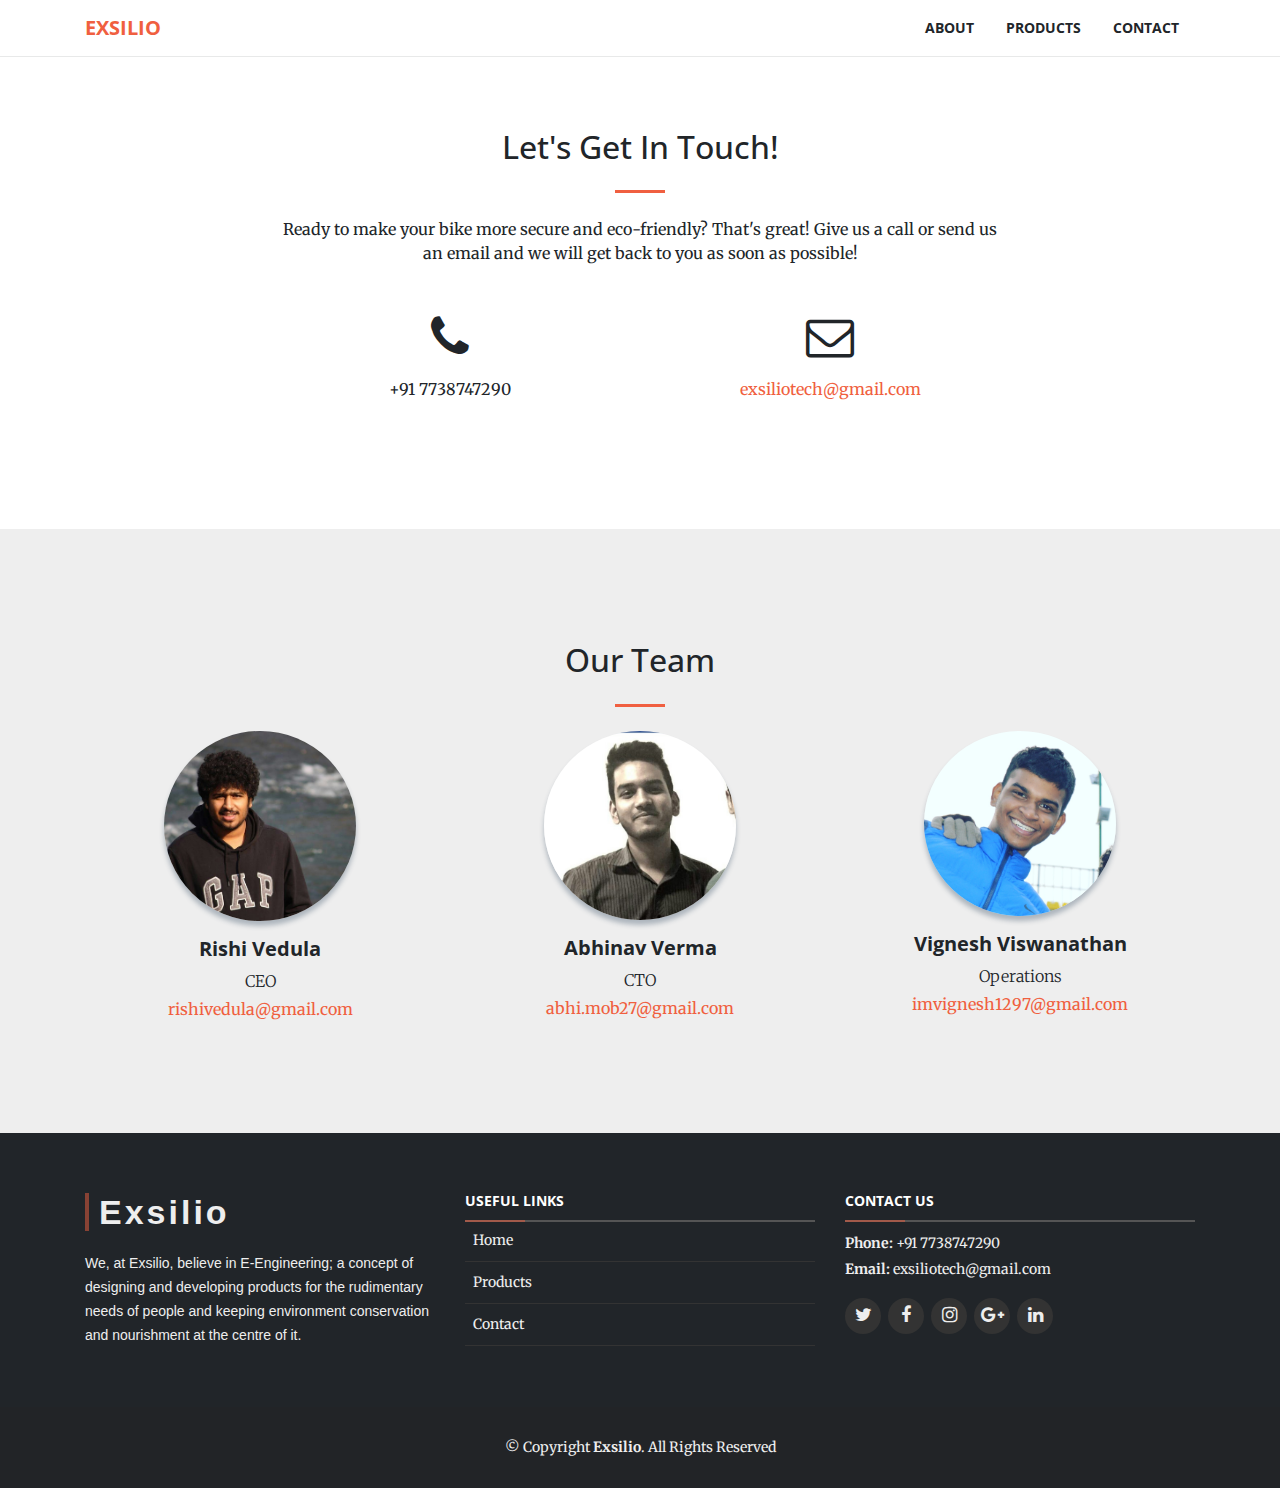
<file: contact.html>
<!DOCTYPE html>
<html lang="en">

<head>

    <meta charset="utf-8">
    <meta name="viewport" content="width=device-width, initial-scale=1, shrink-to-fit=no">
    <meta name="description" content="">
    <meta name="author" content="">

    <title>Exsilio</title>

    <!-- Bootstrap core CSS -->
    <link href="vendor/bootstrap/css/bootstrap.min.css" rel="stylesheet">

    <!-- Custom fonts for this template -->
    <link href="vendor/font-awesome/css/font-awesome.min.css" rel="stylesheet" type="text/css">
    <link href='https://fonts.googleapis.com/css?family=Open+Sans:300italic,400italic,600italic,700italic,800italic,400,300,600,700,800'
        rel='stylesheet' type='text/css'>
    <link href='https://fonts.googleapis.com/css?family=Merriweather:400,300,300italic,400italic,700,700italic,900,900italic'
        rel='stylesheet' type='text/css'>

    <!-- Plugin CSS -->
    <link href="vendor/magnific-popup/magnific-popup.css" rel="stylesheet">

    <!-- Custom styles for this template -->
    <link href="css/creative.min.css" rel="stylesheet">

</head>


<body id="page-top">
    <nav class="navbar navbar-expand-lg navbar-light fixed-top" id="contactNav">
        <div class="container">
            <a class="navbar-brand js-scroll-trigger" href="index.html">Exsilio</a>
            <button class="navbar-toggler navbar-toggler-right" type="button" data-toggle="collapse" data-target="#navbarResponsive"
                aria-controls="navbarResponsive" aria-expanded="false" aria-label="Toggle navigation">
                <span class="navbar-toggler-icon"></span>
            </button>
            <div class="collapse navbar-collapse" id="navbarResponsive">
                <ul class="navbar-nav ml-auto">
                    <li class="nav-item">
                        <a class="nav-link js-scroll-trigger" href="index.html">About</a>
                    </li>
                    <li class="nav-item">
                        <a class="nav-link js-scroll-trigger" href="products.html">Products</a>
                    </li>
                    <li class="nav-item">
                        <a class="nav-link js-scroll-trigger" href="contact.html">Contact</a>
                    </li>
                </ul>
            </div>
        </div>
    </nav>

    <section id="contact">
        <div class="container">
            <div class="row">
                <div class="col-lg-8 mx-auto text-center">
                    <h2 class="section-heading">Let's Get In Touch!</h2>
                    <hr class="my-4">
                    <p class="mb-5">Ready to make your bike more secure and eco-friendly? That's great! Give us a call or send us an email
                        and we will get back to you as soon as possible!</p>
                </div>
            </div>
            <div class="row">
                <div class="col-lg-4 ml-auto text-center">
                    <i class="fa fa-phone fa-3x mb-3 sr-contact"></i>
                    <p>+91 7738747290</p>
                </div>
                <div class="col-lg-4 mr-auto text-center">
                    <i class="fa fa-envelope-o fa-3x mb-3 sr-contact"></i>
                    <p>
                        <a href="mailto:exsiliotech@gmail.com">exsiliotech@gmail.com</a>
                    </p>
                </div>
            </div>
        </div>
    </section>

    <section class="testimonials text-center bg-light">
        <div class="container">
            <h2 class="mb-4">Our Team</h2>
            <hr class="my-4">
            <div class="row">
                <div class="col-lg-4">
                    <div class="testimonial-item mx-auto mb-5 mb-lg-0">
                        <img class="img-fluid rounded-circle mb-3" src="img/team/rishi2.JPG" alt="">
                        <h5 class="font-weight-bold">Rishi Vedula</h5>
                        <p class="font-weight-light mb-0">CEO</p>
                        <p class="mt-1 mb-0">
                            <a href="mailto:rishivedula@gmail.com">rishivedula@gmail.com</a>
                        </p>
                    </div>
                </div>
                <div class="col-lg-4">
                    <div class="testimonial-item mx-auto mb-5 mb-lg-0">
                        <img class="img-fluid rounded-circle mb-3" src="img/team/abhinav.JPG" alt="Abhinav">
                        <h5 class="font-weight-bold">Abhinav Verma</h5>
                        <p class="font-weight-light mb-0">CTO</p>
                        <p class="mt-1 mb-0">
                            <a href="mailto:abhi.mob27@gmail.com">abhi.mob27@gmail.com</a>
                        </p>
                    </div>
                </div>
                <div class="col-lg-4">
                    <div class="testimonial-item mx-auto mb-5 mb-lg-0">
                        <img class="img-fluid rounded-circle mb-3" src="img/team/vignesh.jpg" alt="Vignesh">
                        <h5 class="font-weight-bold">Vignesh Viswanathan</h5>
                        <p class="font-weight-light mb-0">Operations</p>
                        <p class="mt-1 mb-0">
                            <a href="mailto:imvignesh1297@gmail.com">imvignesh1297@gmail.com</a>
                        </p>
                    </div>
                </div>
            </div>
        </div>
    </section>


    <!--==========================
Footer
============================-->
    <footer id="footer">
        <div class="footer-top">
            <div class="container">
                <div class="row">

                    <div class="col-lg-4 col-md-6 footer-info">
                        <h3>Exsilio</h3>
                        <p>We, at Exsilio, believe in E-Engineering; a concept of designing and developing products for the
                            rudimentary needs of people and keeping environment conservation and nourishment at the centre
                            of it.
                        </p>
                    </div>

                    <div class="col-lg-4 col-md-6 footer-links">
                        <h4>Useful Links</h4>
                        <ul>
                            <li>
                                <i class="ion-ios-arrow-right"></i>
                                <a href="index.html">Home</a>
                            </li>
                            <li>
                                <i class="ion-ios-arrow-right"></i>
                                <a href="products.html">Products</a>
                            </li>
                            <li>
                                <i class="ion-ios-arrow-right"></i>
                                <a href="contact.html">Contact</a>
                            </li>
                        </ul>
                    </div>

                    <div class="col-lg-4 col-md-6 footer-contact">
                        <h4>Contact Us</h4>
                        <p>
                            <!-- Lorem ipsum dolor sit, amet consectetur adipisicing elit. Perferendis, doloremque.,
                              <br> Lorem ipsum dolor sit.,
                              <br> Lorem ipsum dolor sit.,
                              <br> Chembur,
                              <br> Mumbai - 400 088. -->
                            <strong>Phone:</strong> +91 7738747290
                            <br>
                            <strong>Email:</strong> exsiliotech@gmail.com
                            <br>
                        </p>

                        <div class="social-links">
                            <a href="#" class="twitter">
                                <i class="fa fa-twitter"></i>
                            </a>
                            <a href="#" class="facebook">
                                <i class="fa fa-facebook"></i>
                            </a>
                            <a href="#" class="instagram">
                                <i class="fa fa-instagram"></i>
                            </a>
                            <a href="#" class="google-plus">
                                <i class="fa fa-google-plus"></i>
                            </a>
                            <a href="#" class="linkedin">
                                <i class="fa fa-linkedin"></i>
                            </a>
                        </div>

                    </div>

                </div>
            </div>
        </div>

        <div class="container">
            <div class="copyright">
                &copy; Copyright
                <strong>Exsilio</strong>. All Rights Reserved
            </div>
        </div>
    </footer>
    <!-- #footer -->

    <!-- Bootstrap core JavaScript -->
    <script src="vendor/jquery/jquery.min.js"></script>
    <script src="vendor/bootstrap/js/bootstrap.bundle.min.js"></script>

    <!-- Plugin JavaScript -->
    <script src="vendor/jquery-easing/jquery.easing.min.js"></script>
    <script src="vendor/scrollreveal/scrollreveal.min.js"></script>
    <script src="vendor/magnific-popup/jquery.magnific-popup.min.js"></script>

    <!-- Custom scripts for this template -->
    <script src="js/creative.min.js"></script>

</body>

</html>
</file>
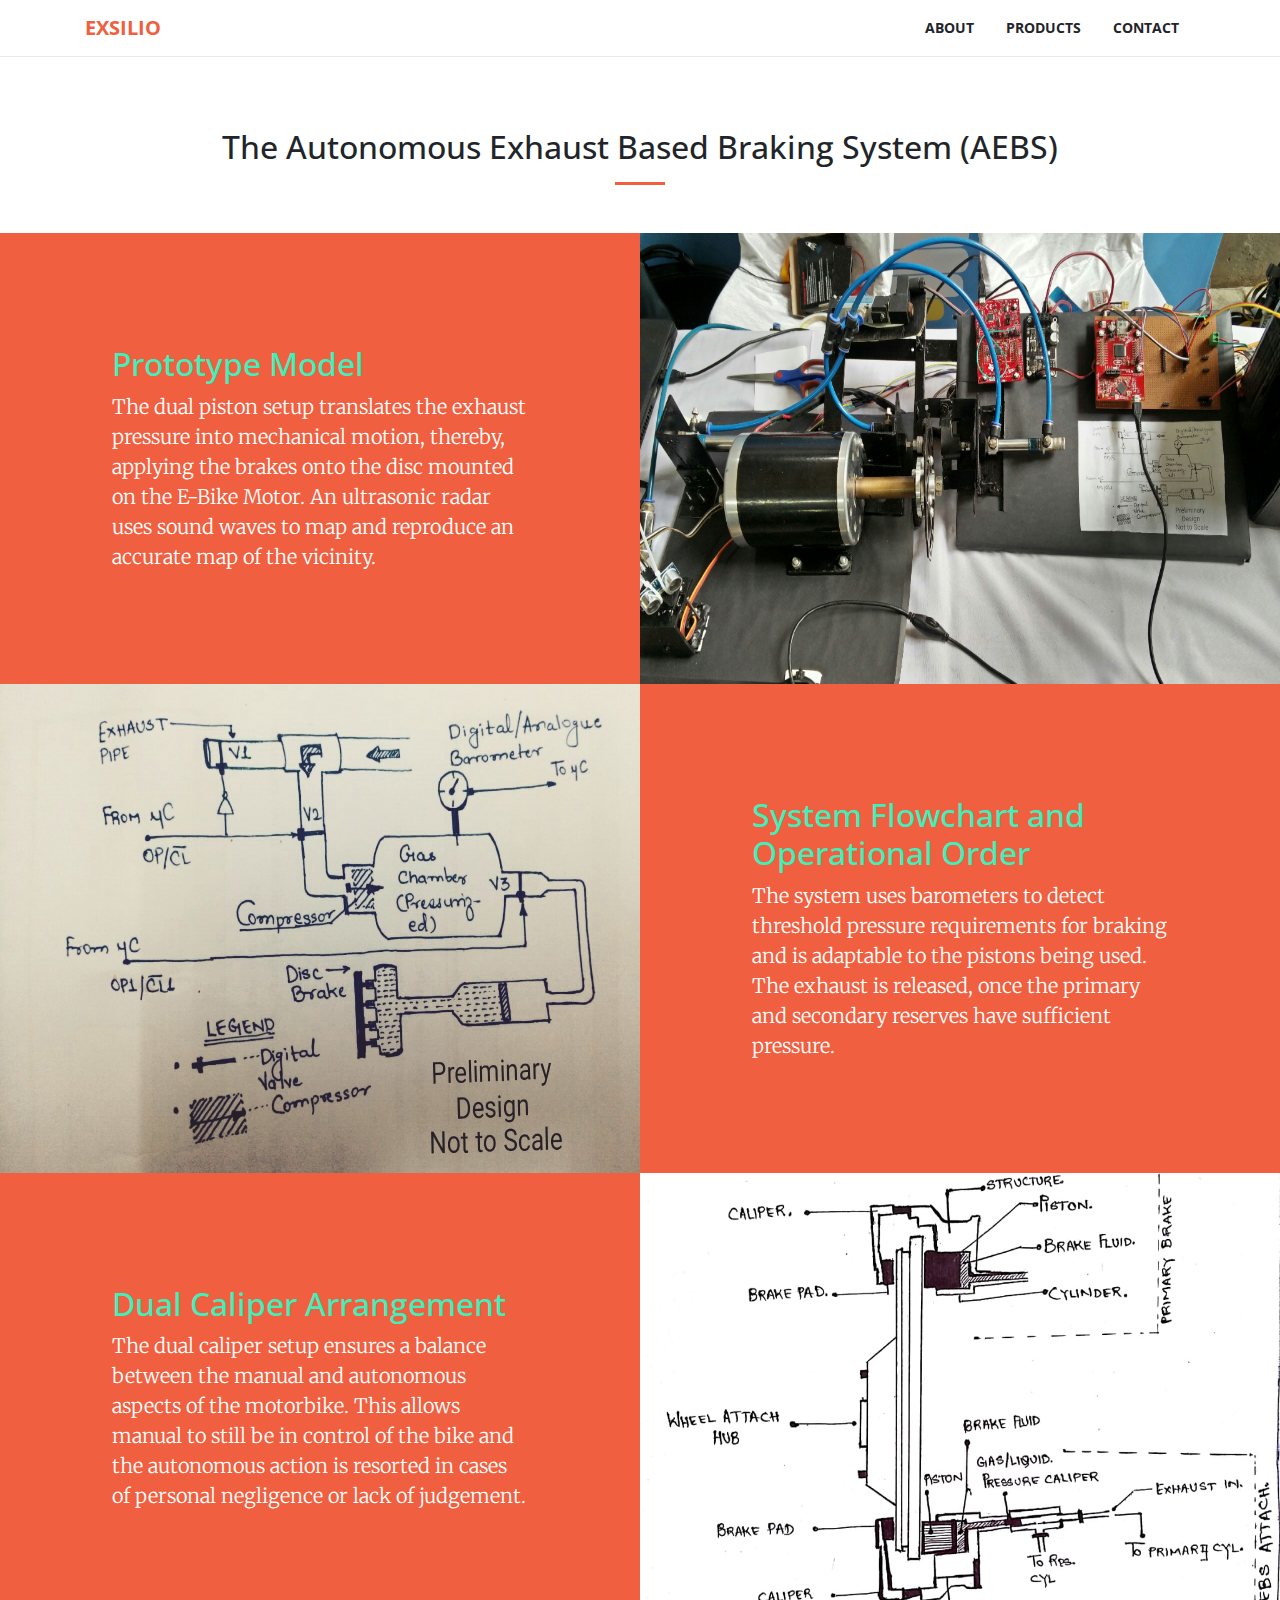
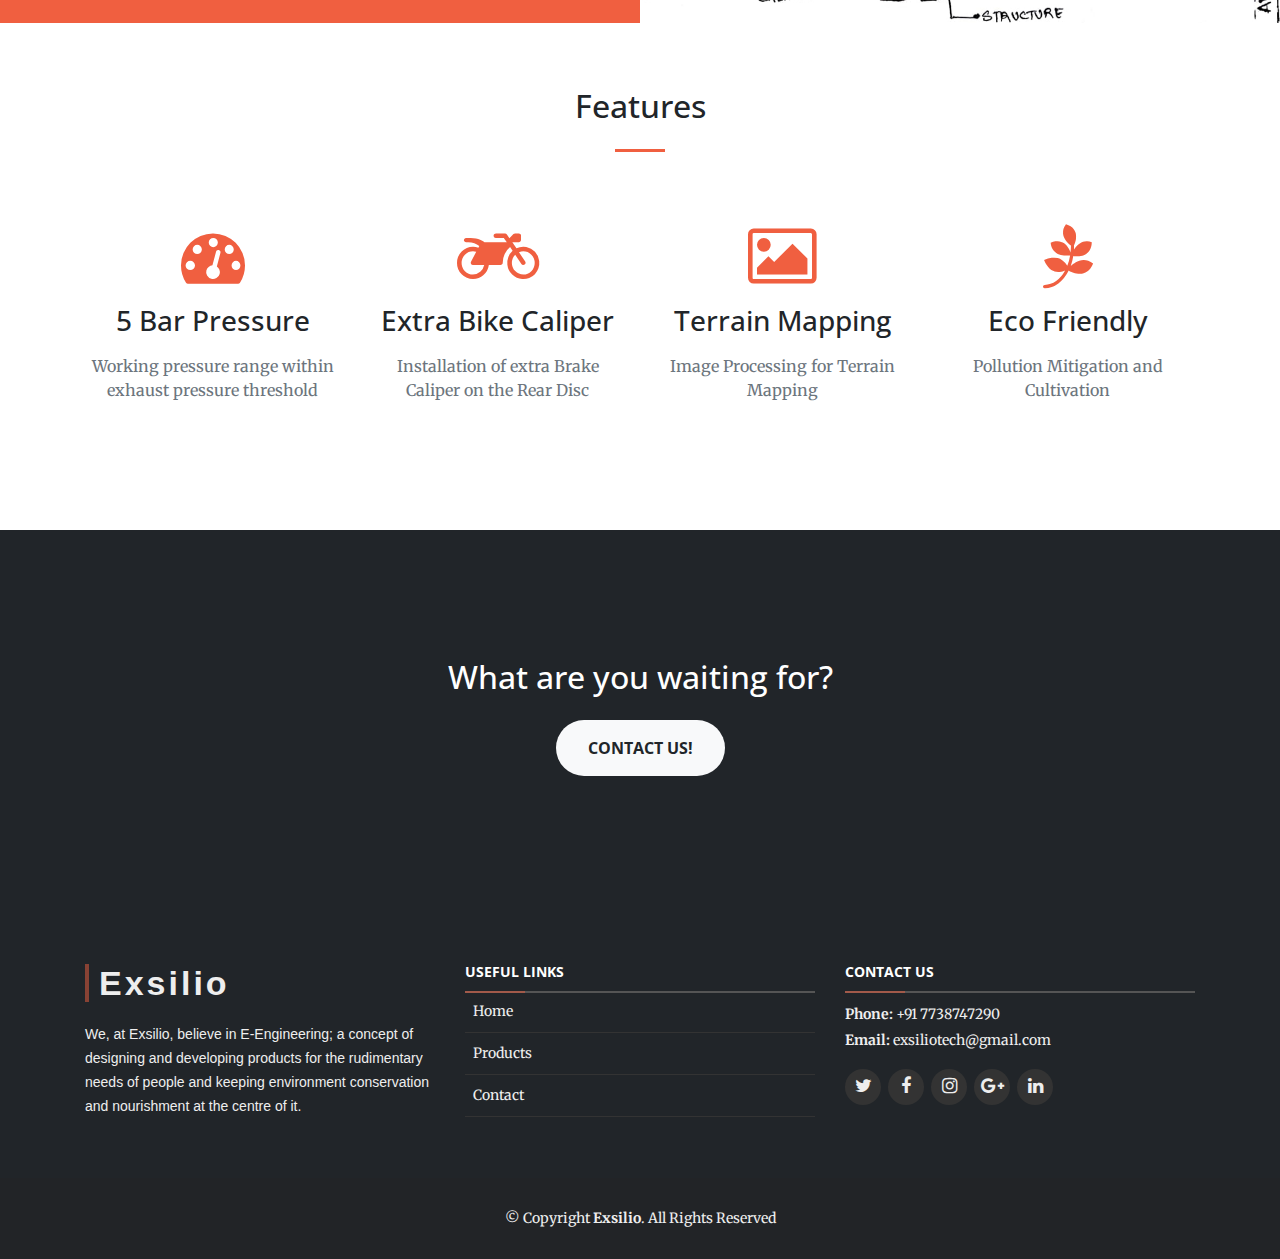
<file: products.html>
<!DOCTYPE html>
<html lang="en">

<head>

  <meta charset="utf-8">
  <meta name="viewport" content="width=device-width, initial-scale=1, shrink-to-fit=no">
  <meta name="description" content="">
  <meta name="author" content="">

  <title>Exsilio</title>

  <!-- Bootstrap core CSS -->
  <link href="vendor/bootstrap/css/bootstrap.min.css" rel="stylesheet">

  <!-- Custom fonts for this template -->
  <link href="vendor/font-awesome/css/font-awesome.min.css" rel="stylesheet" type="text/css">
  <link href='https://fonts.googleapis.com/css?family=Open+Sans:300italic,400italic,600italic,700italic,800italic,400,300,600,700,800'
    rel='stylesheet' type='text/css'>
  <link href='https://fonts.googleapis.com/css?family=Merriweather:400,300,300italic,400italic,700,700italic,900,900italic'
    rel='stylesheet' type='text/css'>

  <!-- Plugin CSS -->
  <link href="vendor/magnific-popup/magnific-popup.css" rel="stylesheet">

  <!-- Custom styles for this template -->
  <link href="css/creative.min.css" rel="stylesheet">

</head>

<body id="page-top">
  <nav class="navbar navbar-expand-lg navbar-light fixed-top" id="contactNav">
    <div class="container">
      <a class="navbar-brand js-scroll-trigger" href="index.html">Exsilio</a>
      <button class="navbar-toggler navbar-toggler-right" type="button" data-toggle="collapse" data-target="#navbarResponsive"
        aria-controls="navbarResponsive" aria-expanded="false" aria-label="Toggle navigation">
        <span class="navbar-toggler-icon"></span>
      </button>
      <div class="collapse navbar-collapse" id="navbarResponsive">
        <ul class="navbar-nav ml-auto">
          <li class="nav-item">
            <a class="nav-link js-scroll-trigger" href="index.html">About</a>
          </li>
          <li class="nav-item">
            <a class="nav-link js-scroll-trigger" href="products.html">Products</a>
          </li>
          <li class="nav-item">
            <a class="nav-link js-scroll-trigger" href="contact.html">Contact</a>
          </li>
        </ul>
      </div>
    </div>
  </nav>

  <section class="showcase">
    <div class="container-fluid p-0">
      <h2 class="section-heading text-center mb-2">The Autonomous Exhaust Based Braking System (AEBS)</h2>
      <hr class="line">
      <div class="row no-gutters">
        <div class="col-lg-6 order-lg-2">
          <img class="cover" src="img/product/construction.jpg" alt="construction" />
        </div>
        <div class="col-lg-6 bg-orange order-lg-1 my-auto showcase-text">
          <h2 class="highlight-color">Prototype Model</h2>
          <p class="lead text-white mb-0">The dual piston setup translates the exhaust pressure into mechanical motion, thereby, applying the brakes onto
            the disc mounted on the E-Bike Motor. An ultrasonic radar uses sound waves to map and reproduce an accurate map
            of the vicinity. </p>
        </div>
      </div>
      <div class="row no-gutters">
        <div class="col-lg-6">
          <img class="cover" src="img/product/diagram1.jpg" alt="Diagram 1" />
        </div>
        <div class="col-lg-6 bg-orange my-auto showcase-text">
          <h2 class="highlight-color">System Flowchart and Operational Order</h2>
          <p class="lead text-white mb-0">The system uses barometers to detect threshold pressure requirements for braking and is adaptable to the pistons
            being used. The exhaust is released, once the primary and secondary reserves have sufficient pressure. </p>
        </div>
      </div>
      <div class="row no-gutters">
        <div class="col-lg-6 order-lg-2">
          <img class="cover" src="img/product/diagram2-1.jpg" alt="Diagram 2" />
        </div>
        <div class="col-lg-6 bg-orange order-lg-1 my-auto showcase-text">
          <h2 class="highlight-color">Dual Caliper Arrangement</h2>
          <p class="lead text-white mb-0">The dual caliper setup ensures a balance between the manual and autonomous aspects of the motorbike. This allows
            manual to still be in control of the bike and the autonomous action is resorted in cases of personal negligence
            or lack of judgement. </p>
        </div>
      </div>
    </div>
  </section>

  <section id="services">
    <div class="container">
      <div class="row">
        <div class="col-lg-12 text-center">
          <h2 class="section-heading">Features</h2>
          <hr class="my-4">
        </div>
      </div>
    </div>

    <div class="container">
      <div class="row">
        <div class="col-lg-3 col-md-6 text-center">
          <div class="service-box mt-5 mx-auto">
            <i class="fa fa-4x fa-tachometer text-primary mb-3 sr-icons"></i>
            <h3 class="mb-3">5 Bar Pressure</h3>
            <p class="text-muted mb-0">Working pressure range within exhaust pressure threshold</p>
          </div>
        </div>
        <div class="col-lg-3 col-md-6 text-center">
          <div class="service-box mt-5 mx-auto">
            <i class="fa fa-4x fa-motorcycle text-primary mb-3 sr-icons"></i>
            <h3 class="mb-3">Extra Bike Caliper</h3>
            <p class="text-muted mb-0">Installation of extra Brake Caliper on the Rear Disc</p>
          </div>
        </div>
        <div class="col-lg-3 col-md-6 text-center">
          <div class="service-box mt-5 mx-auto">
            <i class="fa fa-4x fa-image text-primary mb-3 sr-icons"></i>
            <h3 class="mb-3">Terrain Mapping</h3>
            <p class="text-muted mb-0">Image Processing for Terrain Mapping</p>
          </div>
        </div>
        <div class="col-lg-3 col-md-6 text-center">
          <div class="service-box mt-5 mx-auto">
            <i class="fa fa-4x fa-pagelines text-primary mb-3 sr-icons"></i>
            <h3 class="mb-3">Eco Friendly</h3>
            <p class="text-muted mb-0">Pollution Mitigation and Cultivation</p>
          </div>
        </div>
      </div>
    </div>
  </section>

  <section class="bg-dark text-white">
    <div class="container text-center">
      <h2 class="mb-4">What are you waiting for?</h2>
      <a class="btn btn-light btn-xl sr-button" href="contact.html">Contact Us!</a>
    </div>
  </section>


  <!--==========================
Footer
============================-->
  <footer id="footer">
    <div class="footer-top">
      <div class="container">
        <div class="row">

          <div class="col-lg-4 col-md-6 footer-info">
            <h3>Exsilio</h3>
            <p>We, at Exsilio, believe in E-Engineering; a concept of designing and developing products for the rudimentary
              needs of people and keeping environment conservation and nourishment at the centre of it.
            </p>
          </div>

          <div class="col-lg-4 col-md-6 footer-links">
            <h4>Useful Links</h4>
            <ul>
              <li>
                <i class="ion-ios-arrow-right"></i>
                <a href="index.html">Home</a>
              </li>
              <li>
                <i class="ion-ios-arrow-right"></i>
                <a href="products.html">Products</a>
              </li>
              <li>
                <i class="ion-ios-arrow-right"></i>
                <a href="contact.html">Contact</a>
              </li>
            </ul>
          </div>

          <div class="col-lg-4 col-md-6 footer-contact">
            <h4>Contact Us</h4>
            <p>
              <!-- Lorem ipsum dolor sit, amet consectetur adipisicing elit. Perferendis, doloremque.,
                <br> Lorem ipsum dolor sit.,
                <br> Lorem ipsum dolor sit.,
                <br> Chembur,
                <br> Mumbai - 400 088. -->
              <strong>Phone:</strong> +91 7738747290
              <br>
              <strong>Email:</strong> exsiliotech@gmail.com
              <br>
            </p>

            <div class="social-links">
              <a href="#" class="twitter">
                <i class="fa fa-twitter"></i>
              </a>
              <a href="#" class="facebook">
                <i class="fa fa-facebook"></i>
              </a>
              <a href="#" class="instagram">
                <i class="fa fa-instagram"></i>
              </a>
              <a href="#" class="google-plus">
                <i class="fa fa-google-plus"></i>
              </a>
              <a href="#" class="linkedin">
                <i class="fa fa-linkedin"></i>
              </a>
            </div>

          </div>

        </div>
      </div>
    </div>

    <div class="container">
      <div class="copyright">
        &copy; Copyright
        <strong>Exsilio</strong>. All Rights Reserved
      </div>
    </div>
  </footer>
  <!-- #footer -->

  <!-- Bootstrap core JavaScript -->
  <script src="vendor/jquery/jquery.min.js"></script>
  <script src="vendor/bootstrap/js/bootstrap.bundle.min.js"></script>

  <!-- Plugin JavaScript -->
  <script src="vendor/jquery-easing/jquery.easing.min.js"></script>
  <script src="vendor/scrollreveal/scrollreveal.min.js"></script>
  <script src="vendor/magnific-popup/jquery.magnific-popup.min.js"></script>

  <!-- Custom scripts for this template -->
  <script src="js/creative.min.js"></script>

</body>

</html>
</file>
<file: css/creative.min.css>
body,
html {
  width: 100%;
  height: 100%;
}
body {
  font-family: Merriweather, "Helvetica Neue", Arial, sans-serif;
}
hr {
  max-width: 50px;
  border-width: 3px;
  border-color: #f05f40;
}
hr.light {
  border-color: #fff;
}
a {
  color: #f05f40;
  -webkit-transition: all 0.2s;
  -moz-transition: all 0.2s;
  transition: all 0.2s;
}
a:hover {
  color: #f05f40;
}
h1,
h2,
h3,
h4,
h5,
h6 {
  font-family: "Open Sans", "Helvetica Neue", Arial, sans-serif;
}
.bg-primary {
  background-color: #f05f40 !important;
}
.bg-dark {
  background-color: #212529 !important;
}
.text-faded {
  color: rgba(255, 255, 255, 0.7);
}
section {
  padding: 8rem 0;
}
.section-heading {
  margin-top: 0;
}
::-moz-selection {
  color: #fff;
  background: #212529;
  text-shadow: none;
}
::selection {
  color: #fff;
  background: #212529;
  text-shadow: none;
}
img::selection {
  color: #fff;
  background: 0 0;
}
img::-moz-selection {
  color: #fff;
  background: 0 0;
}
#mainNav {
  border-bottom: 1px solid rgba(33, 37, 41, 0.1);
  background-color: #fff;
  font-family: "Open Sans", "Helvetica Neue", Arial, sans-serif;
  -webkit-transition: all 0.2s;
  -moz-transition: all 0.2s;
  transition: all 0.2s;
}
#mainNav .navbar-brand {
  font-weight: 700;
  text-transform: uppercase;
  color: #f05f40;
  font-family: "Open Sans", "Helvetica Neue", Arial, sans-serif;
}
#mainNav .navbar-brand:focus,
#mainNav .navbar-brand:hover {
  color: #f05f40;
}
#mainNav .navbar-nav > li.nav-item > a.nav-link,
#mainNav .navbar-nav > li.nav-item > a.nav-link:focus {
  font-size: 0.9rem;
  font-weight: 700;
  text-transform: uppercase;
  color: #212529;
}
#mainNav .navbar-nav > li.nav-item > a.nav-link:focus:hover,
#mainNav .navbar-nav > li.nav-item > a.nav-link:hover {
  color: #f05f40;
}
#mainNav .navbar-nav > li.nav-item > a.nav-link.active,
#mainNav .navbar-nav > li.nav-item > a.nav-link:focus.active {
  color: #f05f40 !important;
  background-color: transparent;
}
#mainNav .navbar-nav > li.nav-item > a.nav-link.active:hover,
#mainNav .navbar-nav > li.nav-item > a.nav-link:focus.active:hover {
  background-color: transparent;
}
@media (min-width: 992px) {
  #mainNav {
    border-color: transparent;
    background-color: transparent;
  }
  #mainNav .navbar-brand {
    color: rgba(255, 255, 255, 0.7);
  }
  #mainNav .navbar-brand:focus,
  #mainNav .navbar-brand:hover {
    color: #fff;
  }
  #mainNav .navbar-nav > li.nav-item > a.nav-link {
    padding: 0.5rem 1rem;
  }
  #mainNav .navbar-nav > li.nav-item > a.nav-link,
  #mainNav .navbar-nav > li.nav-item > a.nav-link:focus {
    color: rgba(255, 255, 255, 0.7);
  }
  #mainNav .navbar-nav > li.nav-item > a.nav-link:focus:hover,
  #mainNav .navbar-nav > li.nav-item > a.nav-link:hover {
    color: #fff;
  }
  #mainNav.navbar-shrink {
    border-bottom: 1px solid rgba(33, 37, 41, 0.1);
    background-color: #fff;
  }
  #mainNav.navbar-shrink .navbar-brand {
    color: #f05f40;
  }
  #mainNav.navbar-shrink .navbar-brand:focus,
  #mainNav.navbar-shrink .navbar-brand:hover {
    color: #f05f40;
  }
  #mainNav.navbar-shrink .navbar-nav > li.nav-item > a.nav-link,
  #mainNav.navbar-shrink .navbar-nav > li.nav-item > a.nav-link:focus {
    color: #212529;
  }
  #mainNav.navbar-shrink .navbar-nav > li.nav-item > a.nav-link:focus:hover,
  #mainNav.navbar-shrink .navbar-nav > li.nav-item > a.nav-link:hover {
    color: #f05f40;
  }
}
header.masthead {
  padding-top: 10rem;
  padding-bottom: calc(10rem - 56px);
  background-image: url(../img/wall2.jpg);
  background-position: center center;
  -webkit-background-size: cover;
  -moz-background-size: cover;
  -o-background-size: cover;
  background-size: cover;
}
header.masthead hr {
  margin-top: 30px;
  margin-bottom: 30px;
}
header.masthead h1 {
  font-size: 2rem;
}
header.masthead p {
  font-weight: 300;
}
@media (min-width: 768px) {
  header.masthead p {
    font-size: 1.15rem;
  }
}
@media (min-width: 992px) {
  header.masthead {
    height: 100vh;
    min-height: 650px;
    padding-top: 0;
    padding-bottom: 0;
  }
  header.masthead h1 {
    font-size: 3rem;
  }
}
@media (min-width: 1200px) {
  header.masthead h1 {
    font-size: 4rem;
  }
}
.service-box {
  max-width: 400px;
}
.portfolio-box {
  position: relative;
  display: block;
  max-width: 650px;
  margin: 0 auto;
}
.portfolio-box .portfolio-box-caption {
  position: absolute;
  bottom: 0;
  display: block;
  width: 100%;
  height: 100%;
  text-align: center;
  opacity: 0;
  color: #fff;
  background: rgba(240, 95, 64, 0.9);
  -webkit-transition: all 0.2s;
  -moz-transition: all 0.2s;
  transition: all 0.2s;
}
.portfolio-box .portfolio-box-caption .portfolio-box-caption-content {
  position: absolute;
  top: 50%;
  width: 100%;
  transform: translateY(-50%);
  text-align: center;
}
.portfolio-box
  .portfolio-box-caption
  .portfolio-box-caption-content
  .project-category,
.portfolio-box
  .portfolio-box-caption
  .portfolio-box-caption-content
  .project-name {
  padding: 0 15px;
  font-family: "Open Sans", "Helvetica Neue", Arial, sans-serif;
}
.portfolio-box
  .portfolio-box-caption
  .portfolio-box-caption-content
  .project-category {
  font-size: 14px;
  font-weight: 600;
  text-transform: uppercase;
}
.portfolio-box
  .portfolio-box-caption
  .portfolio-box-caption-content
  .project-name {
  font-size: 18px;
}
.portfolio-box:hover .portfolio-box-caption {
  opacity: 1;
}
.portfolio-box:focus {
  outline: 0;
}
@media (min-width: 768px) {
  .portfolio-box
    .portfolio-box-caption
    .portfolio-box-caption-content
    .project-category {
    font-size: 16px;
  }
  .portfolio-box
    .portfolio-box-caption
    .portfolio-box-caption-content
    .project-name {
    font-size: 22px;
  }
}
.text-primary {
  color: #f05f40 !important;
}
.btn {
  font-weight: 700;
  text-transform: uppercase;
  border: none;
  border-radius: 300px;
  font-family: "Open Sans", "Helvetica Neue", Arial, sans-serif;
}
.btn-xl {
  padding: 1rem 2rem;
}
.btn-primary {
  background-color: #f05f40;
  border-color: #f05f40;
}
.btn-primary:active,
.btn-primary:focus,
.btn-primary:hover {
  color: #fff;
  background-color: #ee4b28 !important;
}
.btn-primary:active,
.btn-primary:focus {
  box-shadow: 0 0 0 0.2rem rgba(240, 95, 64, 0.5) !important;
}

#footer {
  background: #222427;
  padding: 0 0 30px 0;
  color: #eee;
  font-size: 14px;
}

#footer .footer-top {
  background: #212529;
  padding: 60px 0 30px 0;
}

#footer .footer-top .footer-info {
  margin-bottom: 30px;
}

#footer .footer-top .footer-info h3 {
  font-size: 34px;
  margin: 0 0 20px 0;
  padding: 2px 0 2px 10px;
  line-height: 1;
  font-family: "Montserrat", sans-serif;
  font-weight: 700;
  letter-spacing: 3px;
  border-left: 4px solid rgba(240, 95, 64, 0.5);
}

#footer .footer-top .footer-info p {
  font-size: 14px;
  line-height: 24px;
  margin-bottom: 0;
  font-family: "Montserrat", sans-serif;
  color: #eee;
}

#footer .footer-top .social-links a {
  font-size: 18px;
  display: inline-block;
  background: #333;
  color: #eee;
  line-height: 1;
  padding: 8px 0;
  margin-right: 4px;
  border-radius: 50%;
  text-align: center;
  width: 36px;
  height: 36px;
  transition: 0.3s;
}

#footer .footer-top .social-links a:hover {
  background: rgba(209, 59, 26, 0.966);
  color: #fff;
}

#footer .footer-top h4 {
  font-size: 14px;
  font-weight: bold;
  color: #fff;
  text-transform: uppercase;
  position: relative;
  padding-bottom: 12px;
}

#footer .footer-top h4::before,
#footer .footer-top h4::after {
  content: "";
  position: absolute;
  left: 0;
  bottom: 0;
  height: 2px;
}

#footer .footer-top h4::before {
  right: 0;
  background: #555;
}

#footer .footer-top h4::after {
  background: rgba(240, 95, 64, 0.5);
  width: 60px;
}

#footer .footer-top .footer-links {
  margin-bottom: 30px;
}

#footer .footer-top .footer-links ul {
  list-style: none;
  padding: 0;
  margin: 0;
}

#footer .footer-top .footer-links ul i {
  padding-right: 8px;
  color: #ddd;
}

#footer .footer-top .footer-links ul li {
  border-bottom: 1px solid #333;
  padding: 10px 0;
}

#footer .footer-top .footer-links ul li:first-child {
  padding-top: 0;
}

#footer .footer-top .footer-links ul a {
  color: #eee;
}

#footer .footer-top .footer-links ul a:hover {
  color: rgba(209, 59, 26, 0.966);
}

#footer .footer-top .footer-contact {
  margin-bottom: 30px;
}

#footer .footer-top .footer-contact p {
  line-height: 26px;
}

#footer .footer-top .footer-newsletter {
  margin-bottom: 30px;
}

#footer .copyright {
  text-align: center;
  padding-top: 30px;
}

#footer .credits {
  text-align: center;
  font-size: 13px;
  color: #ddd;
}

#contact {
  padding-bottom: 7rem !important;
}

#contactNav {
  border-bottom: 1px solid rgba(33, 37, 41, 0.1);
  background-color: #fff;
  font-family: "Open Sans", "Helvetica Neue", Arial, sans-serif;
  -webkit-transition: all 0.2s;
  -moz-transition: all 0.2s;
  transition: all 0.2s;
}
#contactNav .navbar-brand {
  font-weight: 700;
  text-transform: uppercase;
  color: #f05f40;
  font-family: "Open Sans", "Helvetica Neue", Arial, sans-serif;
}
#contactNav .navbar-brand:focus,
#contactNav .navbar-brand:hover {
  color: #f05f40;
}
#contactNav .navbar-nav > li.nav-item > a.nav-link,
#contactNav .navbar-nav > li.nav-item > a.nav-link:focus {
  font-size: 0.9rem;
  font-weight: 700;
  text-transform: uppercase;
  color: #212529;
}
#contactNav .navbar-nav > li.nav-item > a.nav-link:focus:hover,
#contactNav .navbar-nav > li.nav-item > a.nav-link:hover {
  color: #f05f40;
}
#contactNav .navbar-nav > li.nav-item > a.nav-link.active,
#contactNav .navbar-nav > li.nav-item > a.nav-link:focus.active {
  color: #f05f40 !important;
  background-color: transparent;
}
#contactNav .navbar-nav > li.nav-item > a.nav-link.active:hover,
#contactNav .navbar-nav > li.nav-item > a.nav-link:focus.active:hover {
  background-color: transparent;
}
@media (min-width: 992px) {
  #contactNav .navbar-nav > li.nav-item > a.nav-link {
    padding: 0.5rem 1rem;
  }
  #contactNav.navbar-shrink {
    border-bottom: 1px solid rgba(33, 37, 41, 0.1);
    background-color: #fff;
  }
  #contactNav.navbar-shrink .navbar-brand {
    color: #f05f40;
  }
  #contactNav.navbar-shrink .navbar-brand:focus,
  #contactNav.navbar-shrink .navbar-brand:hover {
    color: #f05f40;
  }
  #contactNav.navbar-shrink .navbar-nav > li.nav-item > a.nav-link,
  #contactNav.navbar-shrink .navbar-nav > li.nav-item > a.nav-link:focus {
    color: #212529;
  }
  #contactNav.navbar-shrink .navbar-nav > li.nav-item > a.nav-link:focus:hover,
  #contactNav.navbar-shrink .navbar-nav > li.nav-item > a.nav-link:hover {
    color: #f05f40;
  }
}

.testimonials {
  padding-top: 7rem;
  padding-bottom: 7rem;
}

.testimonials .testimonial-item {
  max-width: 18rem;
}

.testimonials .testimonial-item img {
  max-width: 12rem;
  box-shadow: 0px 5px 5px 0px #adb5bd;
}

.bg-light {
  background-color: #eeeeee !important;
}

.showcase {
  padding-bottom: 1rem !important;
}

.showcase .showcase-text {
  padding: 3rem;
}

.showcase .showcase-img {
  min-height: 15rem;
  background-size: cover;
}

@media (min-width: 768px) {
  .showcase .showcase-text {
    padding: 7rem;
  }
}

#services {
  padding-top: 3rem !important;
}

.line {
  margin-bottom: 3rem !important;
}

.orange {
  color: #f05f40;
}

.bg-orange {
  background: #f05f40;
}

.cover {
  width: 100%;
  height: auto;
}

@media (min-width: 768px) {
  .cover {
    background-size: cover;
    height: 100%;
    width: 100%;
  }
}

.highlight-color {
  color: #40f0bb;
}
</file>
